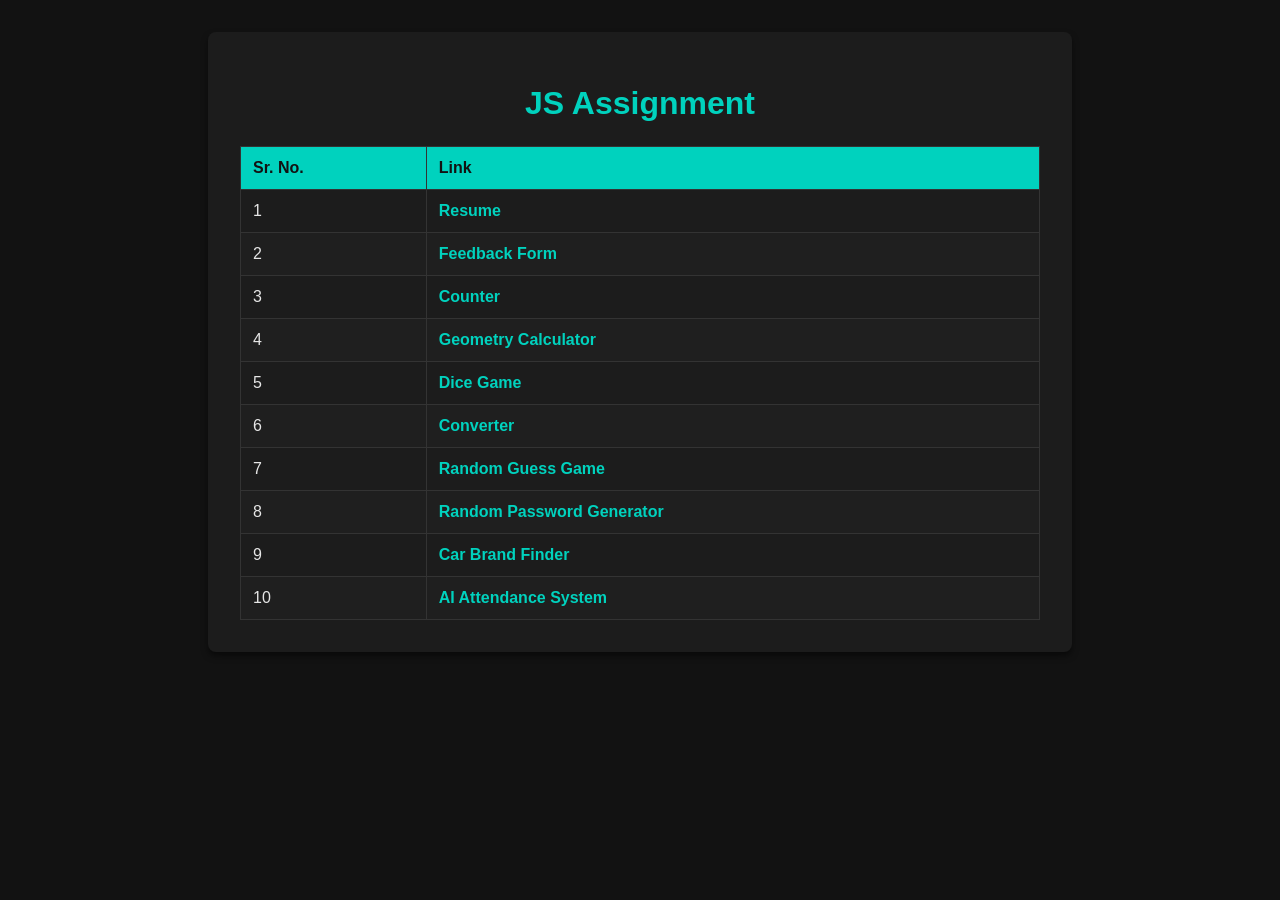
<file: index.html>
<!DOCTYPE html>
<html lang="en">
<head>
  <meta charset="UTF-8">
  <meta name="viewport" content="width=device-width, initial-scale=1.0">
  <title>JS Assignment</title>
  <style>
    body {
        font-family: Arial, sans-serif;
        margin: 0;
        padding: 0;
        background-color: #121212; /* Dark background to represent Mercedes theme */
        color: #e6e6e6; /* Light silver text */
      }
      
      .container {
        max-width: 800px;
        margin: 2rem auto;
        padding: 2rem;
        background: #1c1c1c; /* Dark gray container */
        border-radius: 8px;
        box-shadow: 0 4px 6px rgba(0, 0, 0, 0.5);
      }
      
      h1 {
        text-align: center;
        color: #00d2be; /* Petronas green for header text */
        margin-bottom: 1.5rem;
      }
      
      table {
        width: 100%;
        border-collapse: collapse;
        margin-top: 1rem;
        text-align: center;
        color: #e6e6e6; /* Silver text for table content */
      }
      
      thead {
        background-color: #00d2be; /* Petronas green for header row */
        color: #121212; /* Dark text on header row */
      }
      
      thead th {
        padding: 0.75rem;
        text-align: left;
        font-weight: bold;
      }
      
      tbody tr:nth-child(even) {
        background-color: #1f1f1f; /* Slightly lighter gray for even rows */
      }
      
      tbody tr:nth-child(odd) {
        background-color: #1c1c1c; /* Dark gray for odd rows */
      }
      
      td, th {
        padding: 0.75rem;
        border: 1px solid #333; /* Subtle border for table cells */
        text-align: left;
      }
      
      td a {
        text-decoration: none;
        color: #00d2be; /* Petronas green for links */
        font-weight: bold;
        transition: color 0s;
      }
      
      td a:hover {
        color: #c0c0c0; /* Silver color on hover */
      }
      
  </style>
</head>
<body>
  <div class="container">
    <h1>JS Assignment</h1>
    <table>
      <thead>
        <tr>
          <th>Sr. No.</th>
          <th>Link</th>
        </tr>
      </thead>
      <tbody>
        <tr>
          <td>1</td>
          <td><a href="./resume.html" target="_blank">Resume</a></td>
        </tr>
        <tr>
          <td>2</td>
          <td><a href="./fb.html" target="_blank">Feedback Form</a></td>
        </tr>
        <tr>
          <td>3</td>
          <td><a href="./counter.html" target="_blank">Counter</a></td>
        </tr>
        <tr>
          <td>4</td>
          <td><a href="./calc.html" target="_blank">Geometry Calculator</a></td>
        </tr>
        <tr>
          <td>5</td>
          <td><a href="./dice.html" target="_blank">Dice Game</a></td>
        </tr>
        
        <tr>
          <td>6</td>
          <td><a href="./conv.html" target="_blank">Converter</a></td>
        </tr>
        <tr>
          <td>7</td>
          <td><a href="./randomguesse.html" target="_blank">Random Guess Game</a></td>
        </tr>
        <tr>
          <td>8</td>
          <td><a href="./randompass.html" target="_blank">Random Password Generator</a></td>
        </tr>
        <tr>
          <td>9</td>
          <td><a href="./imgclassification.html" target="_blank">Car Brand Finder</a></td>
        </tr>
        <tr>
          <td>10</td>
          <td><a href="./Task9/index.html" target="_blank">AI Attendance System</a></td>
        </tr>
        
      </tbody>
    </table>
  </div>
</body>
</html>
</file>
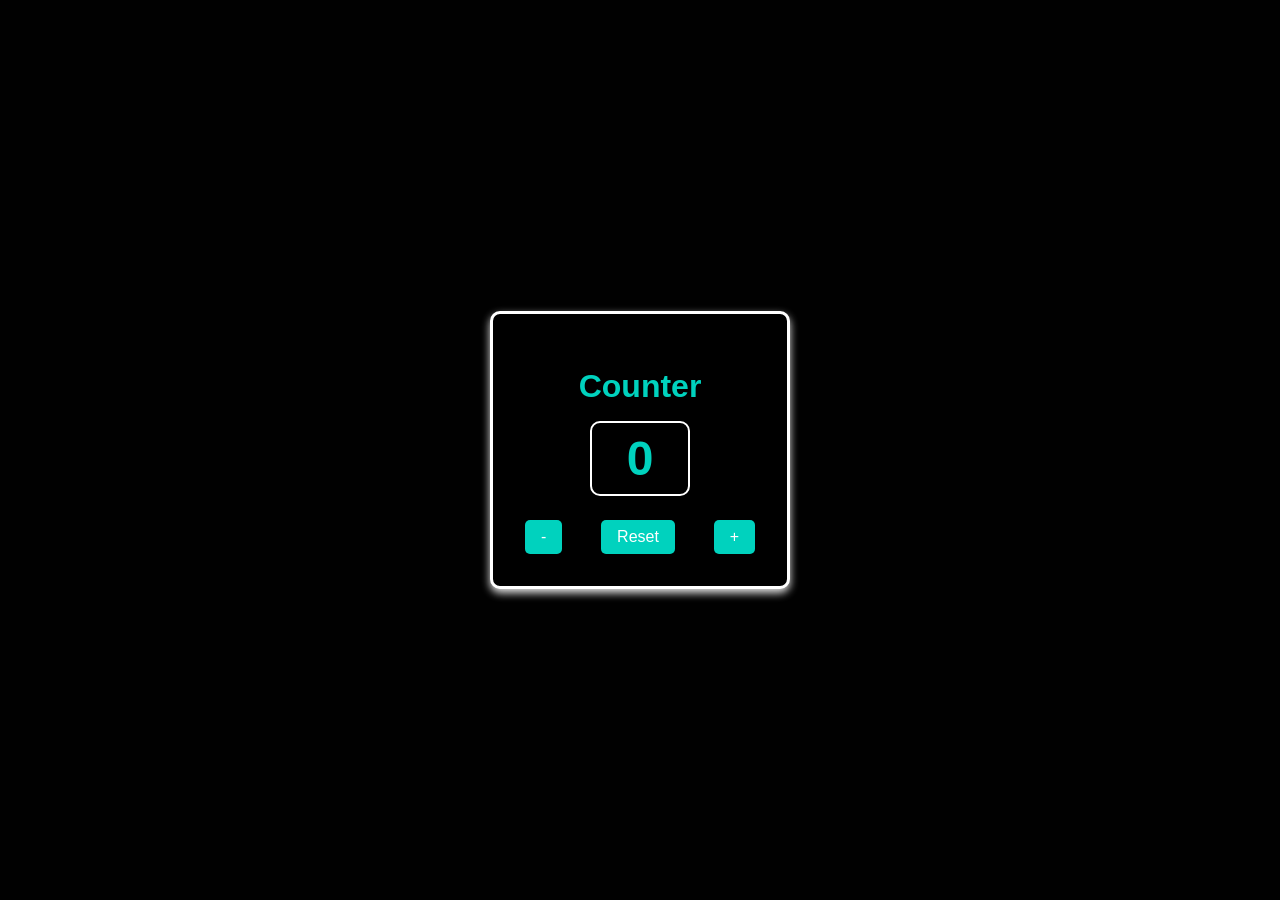
<file: counter.html>
<!DOCTYPE html>
<html lang="en">
<head>
  <meta charset="UTF-8">
  <meta name="viewport" content="width=device-width, initial-scale=1.0">
  <title>Counter</title>
  <style>
    *{
        box-sizing: border-box;
    }
    body {
        font-family: Arial, sans-serif;
        background-color: #010101;
        margin: 0;
        padding: 0;
        display: flex;
        justify-content: center;
        align-items: center;
        height: 100vh;
        color: #333;
      }
      
      .counter-container {
        text-align: center;
        background: black;
        padding: 2rem;
        border: white solid ;
        border-radius: 10px;
        box-shadow: 0 4px 8px rgba(255, 255, 255, 0.9);
        width: 300px;
      }
      
      h1 {
        color: #00d2be;
        font-size: 2rem;
        margin-bottom: 1rem;
      }
      
      #counter-display {
        font-size: 3rem;
        font-weight: bold;
        margin: 1rem 0;
        color: #00d2be;
        border: 2px solid #ffffff;
        border-radius: 10px;
        padding: 0.5rem 0;
        width: 100px;
        margin: 0 auto 1.5rem auto;
      }
      
      .buttons {
        display: flex;
        justify-content: space-between;
        gap: 10px;
      }
      
      button {
        font-size: 1rem;
        padding: 0.5rem 1rem;
        color: #fff;
        background-color: #00d2be;
        border: none;
        border-radius: 5px;
        cursor: pointer;
        transition: background-color 0.2s ease;
      }
      
      button:hover {
        background-color: rgb(126, 126, 126);
      }
      
      button:active {
        background-color: rgb(193, 193, 193);
      }
      
  </style>
</head>
<body>
  <div class="counter-container">
    <h1>Counter</h1>
    <div id="counter-display">0</div>
    <div class="buttons">
      <button id="decrease" onclick="dec()">-</button>
      <button id="reset" onclick="res()">Reset</button>
      <button id="increase" onclick="inc()">+</button>
    </div>
  </div>
  <script src="./counter.js"></script>
</body>
</html>
</file>
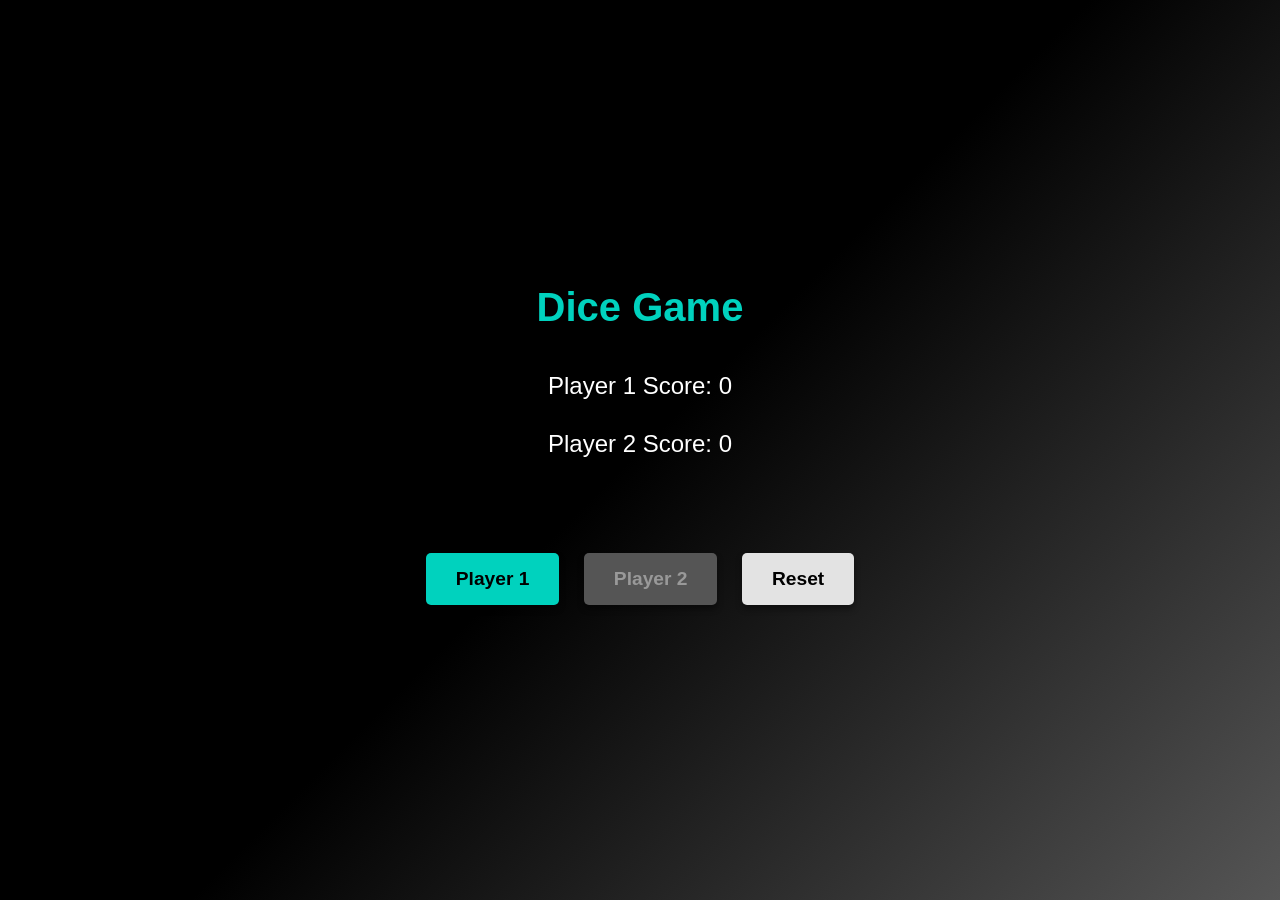
<file: dice.html>
<!DOCTYPE html>
<html lang="en">

<head>
    <meta charset="UTF-8">
    <meta name="viewport" content="width=device-width, initial-scale=1.0">
    <title>=Dice Game</title>
    <style>
        body {
            font-family: 'Arial', sans-serif;
            text-align: center;
            background: linear-gradient(135deg, #000 50%, #555 100%);
            color: #fff;
            margin: 0;
            padding: 0;
        }

        h1 {
            font-size: 2.5rem;
            color: #00d2be;
            text-shadow: 0 2px 5px rgba(0, 0, 0, 0.7);
            margin-top: 20px;
        }

        .container {
            display: flex;
            justify-content: center;
            align-items: center;
            flex-direction: column;
            height: 100vh;
        }

        .player-info {
            font-size: 1.5rem;
            margin: 15px;
        }

        .dice {
            font-size: 6rem;
            margin: 20px;
            color: #e3e3e3;
        }

        .buttons {
            margin-top: 30px;
        }

        button {
            padding: 15px 30px;
            font-size: 1.2rem;
            margin: 10px;
            cursor: pointer;
            border: none;
            border-radius: 5px;
            background-color: #00d2be;
            color: #000;
            font-weight: bold;
            box-shadow: 0 4px 6px rgba(0, 0, 0, 0.4);
            transition: transform 0.2s ease-in-out;
        }

        button:hover {
            transform: scale(1.1);
        }

        button:disabled {
            background-color: #555;
            color: #999;
            cursor: not-allowed;
        }

        .reset {
            background-color: #e3e3e3;
            color: #000;
        }

        .winner {
            font-size: 2rem;
            color: #00ff85;
            margin-top: 20px;
            text-shadow: 0 2px 5px rgba(0, 0, 0, 0.7);
        }

        footer {
            position: absolute;
            bottom: 10px;
            width: 100%;
            text-align: center;
            font-size: 1rem;
            color: #ccc;
        }
    </style>
</head>

<body>
    <div class="container">
        <h1>Dice Game</h1>
        <div id="player1" class="player-info">Player 1 Score: <span id="score1">0</span></div>
        <div id="player2" class="player-info">Player 2 Score: <span id="score2">0</span></div>
        <div class="dice" id="dice"></div>
        <div class="buttons">
            <button id="roll1">Player 1 </button>
            <button id="roll2" disabled>Player 2</button>
            <button id="reset" class="reset">Reset</button>
        </div>
        <div class="winner" id="winner"></div>
    </div>
    <script src="./dice.js"></script>
</body>

</html>
</file>
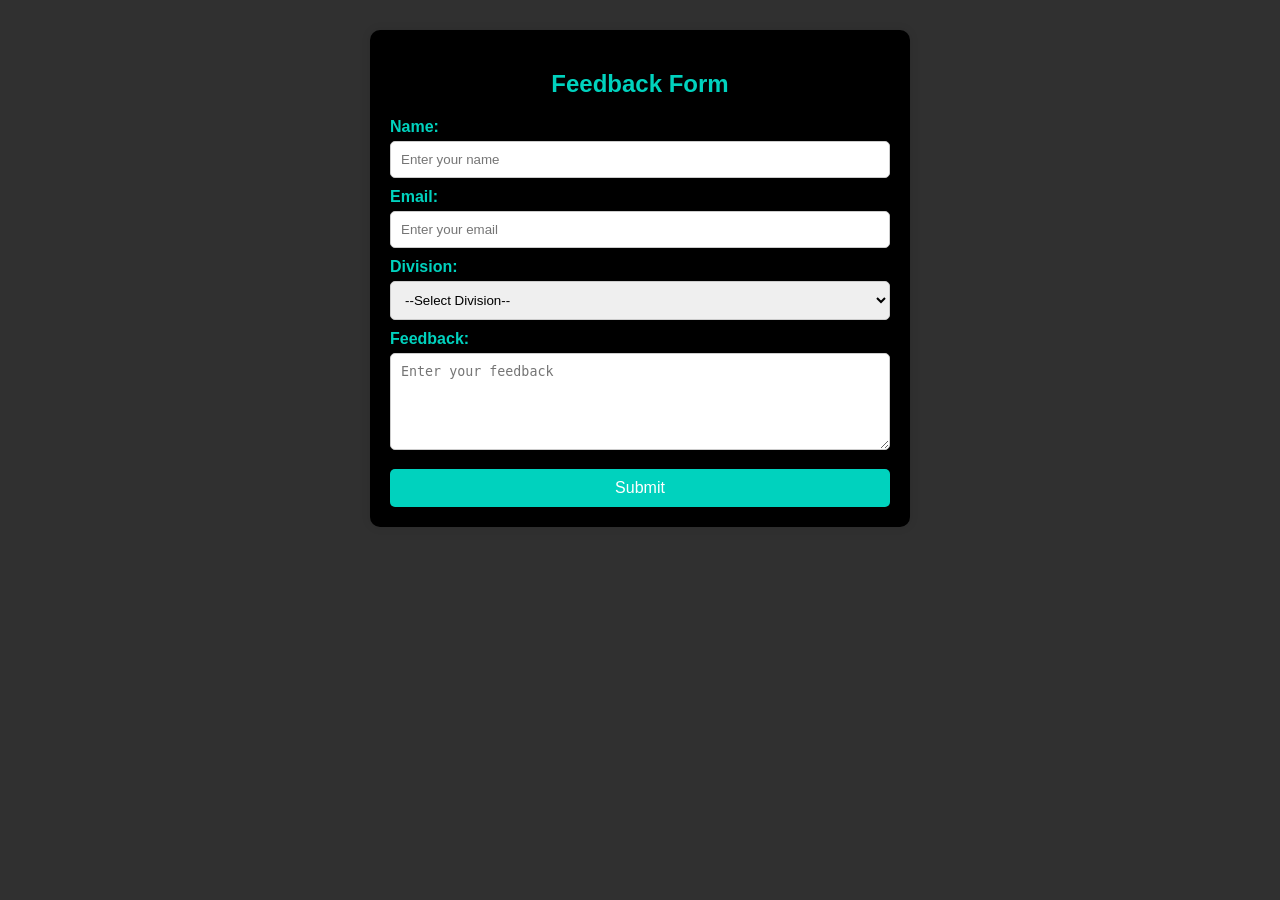
<file: fb.html>
<!DOCTYPE html>
<html lang="en">
<head>
  <meta charset="UTF-8">
  <meta name="viewport" content="width=device-width, initial-scale=1.0">
  <title>Feedback Form</title>
  <style>
    body {
      font-family: Arial, sans-serif;
      margin: 0;
      padding: 0;
      background-color: #303030;
      color: #00d2be;
    }
    .form-container {
      max-width: 500px;
      margin: 30px auto;
      background: #000000;
      padding: 20px;
      box-shadow: 0 0 10px rgba(0, 0, 0, 0.1);
      border-radius: 10px;
    }
    h2 {
      text-align: center;
      color: #00d2be;
    }
    label {
      display: block;
      margin-top: 10px;
      font-weight: bold;
    }
    input, select, textarea, button {
      width: 100%;
      padding: 10px;
      margin-top: 5px;
      box-sizing: border-box;
      border: 1px solid #ccc;
      border-radius: 5px;
    }
    button {
      margin-top: 15px;
      background-color: #00d2be;
      color: #fff;
      border: none;
      cursor: pointer;
      font-size: 16px;
    }
    button:hover {
      background-color: #23c5b4;
    }
  </style>
</head>
<body>
  <div class="form-container">
    <h2>Feedback Form</h2>
    <form id="feedbackForm">
      <label for="name">Name:</label>
      <input type="text" id="name" placeholder="Enter your name">

      <label for="email">Email:</label>
      <input type="email" id="email" placeholder="Enter your email">

      <label for="division">Division:</label>
      <select id="division">
        <option value="">--Select Division--</option>
        <option value="6ITA">6ITA</option>
        <option value="6ITB">6ITB</option>
        <option value="6ITC">6ITC</option>
        <option value="6ITD">6ITD</option>
      </select>

      <label for="feedback">Feedback:</label>
      <textarea id="feedback" rows="5" placeholder="Enter your feedback"></textarea>

      <button type="button" onclick="submitFeedback()">Submit</button>
    </form>
  </div>

  <script src="./fd.js">
  </script>
</body>
</html>
</file>
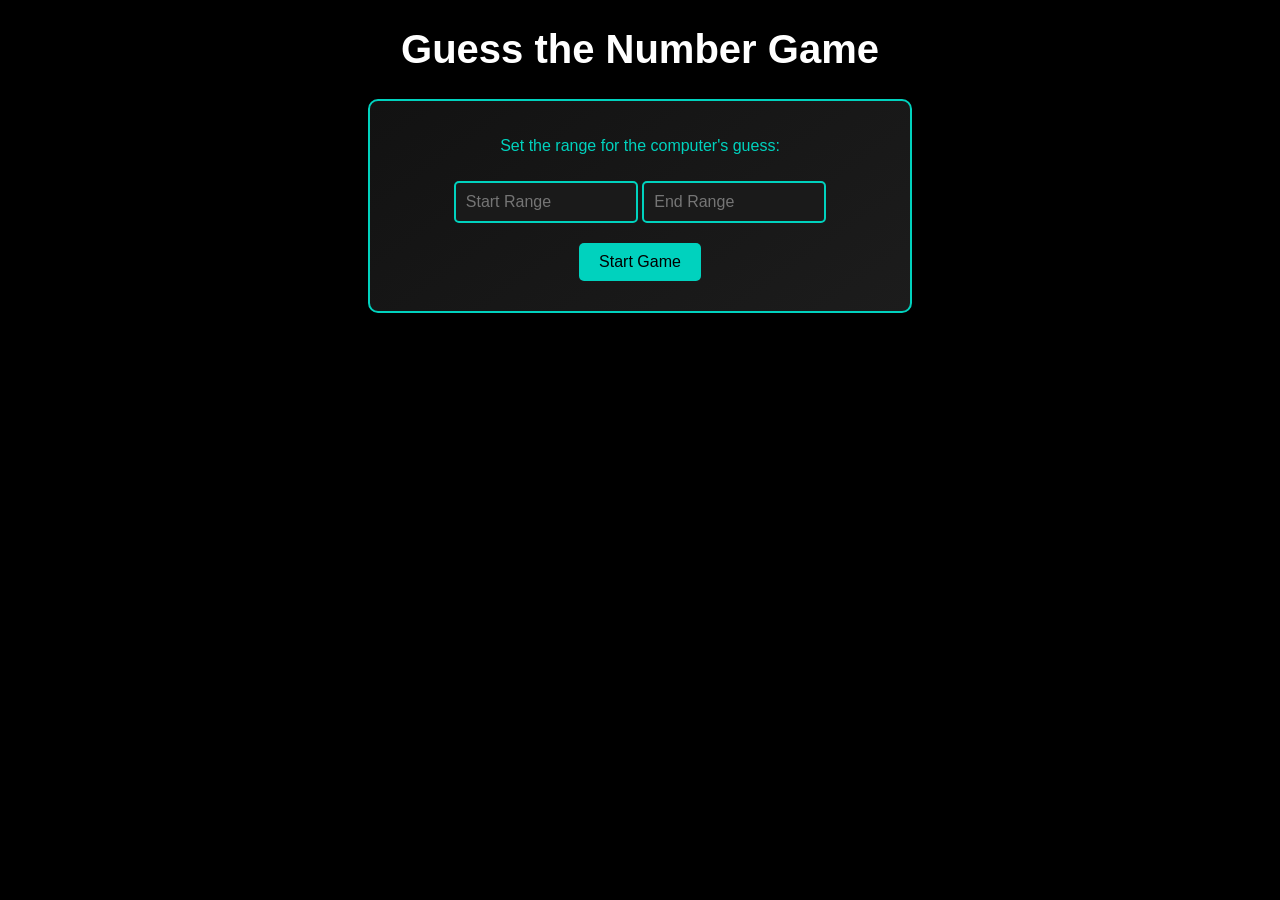
<file: randomguesse.html>
<!DOCTYPE html>
<html lang="en">

<head>
    <meta charset="UTF-8">
    <meta name="viewport" content="width=device-width, initial-scale=1.0">
    <title>Guess the Number Game</title>
    <style>
        body {
            font-family: 'Arial', sans-serif;
            text-align: center;
            background-color: #000;
            color: #00d2be;
            overflow: hidden;
        }

        h1 {
            font-size: 2.5rem;
            color: #ffffff;
        }

        .game-container {
            margin: auto;
            max-width: 500px;
            padding: 20px;
            background: linear-gradient(145deg, #121212, #1c1c1c);
            border: 2px solid #00d2be;
            border-radius: 10px;
            box-shadow: 0 4px 10px rgba(0, 0, 0, 0.6);
        }

        input[type="number"] {
            padding: 10px;
            width: 10rem;
            margin: 10px 0;
            border: 2px solid #00d2be;
            border-radius: 5px;
            background-color: #1a1a1a;
            color: #ffffff;
            font-size: 1rem;
            outline: none;
        }

        button {
            padding: 10px 20px;
            margin: 10px;
            border: none;
            border-radius: 5px;
            background-color: #00d2be;
            color: #000;
            font-size: 1rem;
            cursor: pointer;
            transition: 0.3s;
        }

        button:hover {
            background-color: #ffffff;
            color: #000;
        }

        button:active {
            background-color: #00d2bd4b;
            color: #000;
        }

        .feedback {
            font-size: 1.2rem;
            margin-top: 15px;
            color: #ffffff;
        }

        .confetti {
            position: fixed;
            width: 10px;
            height: 10px;
            background-color: #00d2be;
            top: -10px;
            animation: fall 3s linear infinite;
        }

        @keyframes fall {
            to {
                transform: translateY(100vh) rotate(360deg);
            }
        }

        .win-message {
            display: none;
            font-size: 3rem;
            color: #ffffff;
            text-shadow: 3px 3px #00d2be;
            margin-top: 20px;
        }

        .blur-box {
            font-size: 2rem;
            color: transparent;
            text-shadow: 0 0 10px rgba(255, 255, 255, 0.5);
            background-color: #1a1a1a;
            border: 2px solid #00d2be;
            border-radius: 10px;
            padding: 10px 20px;
            margin: 20px auto;
            display: inline-block;
            filter: blur(10px);
            transition: filter 0.1s, color 0.3s;
        }

        .blur-box.revealed {
            color: #ffffff;
            text-shadow: none;
            filter: none;
        }
    </style>
</head>

<body>
    <h1>Guess the Number Game</h1>
    <div class="game-container">
        <p>Set the range for the computer's guess:</p>
        <input type="number" id="start-range" placeholder="Start Range" />
        <input type="number" id="end-range" placeholder="End Range" />
        <button onclick="startGame()">Start Game</button>
        <p id="comp-guess-section" style="display: none;">
            Computer guessed:
            <span class="blur-box" id="comp-guess">???</span>
        </p>
        <div id="player-guess-section" style="display: none;">
            <p>Guess the computer's number:</p>
            <input type="number" id="player-guess" placeholder="Your Guess" />
            <button onclick="checkGuess()">Submit Guess</button>
        </div>
        <p class="feedback" id="feedback" style="display: none;"></p>
    </div>
    <div class="win-message" id="win-message">🎉 You Win! 🎉</div>
    <script src="./rg.js"></script>
</body>

</html>
</file>
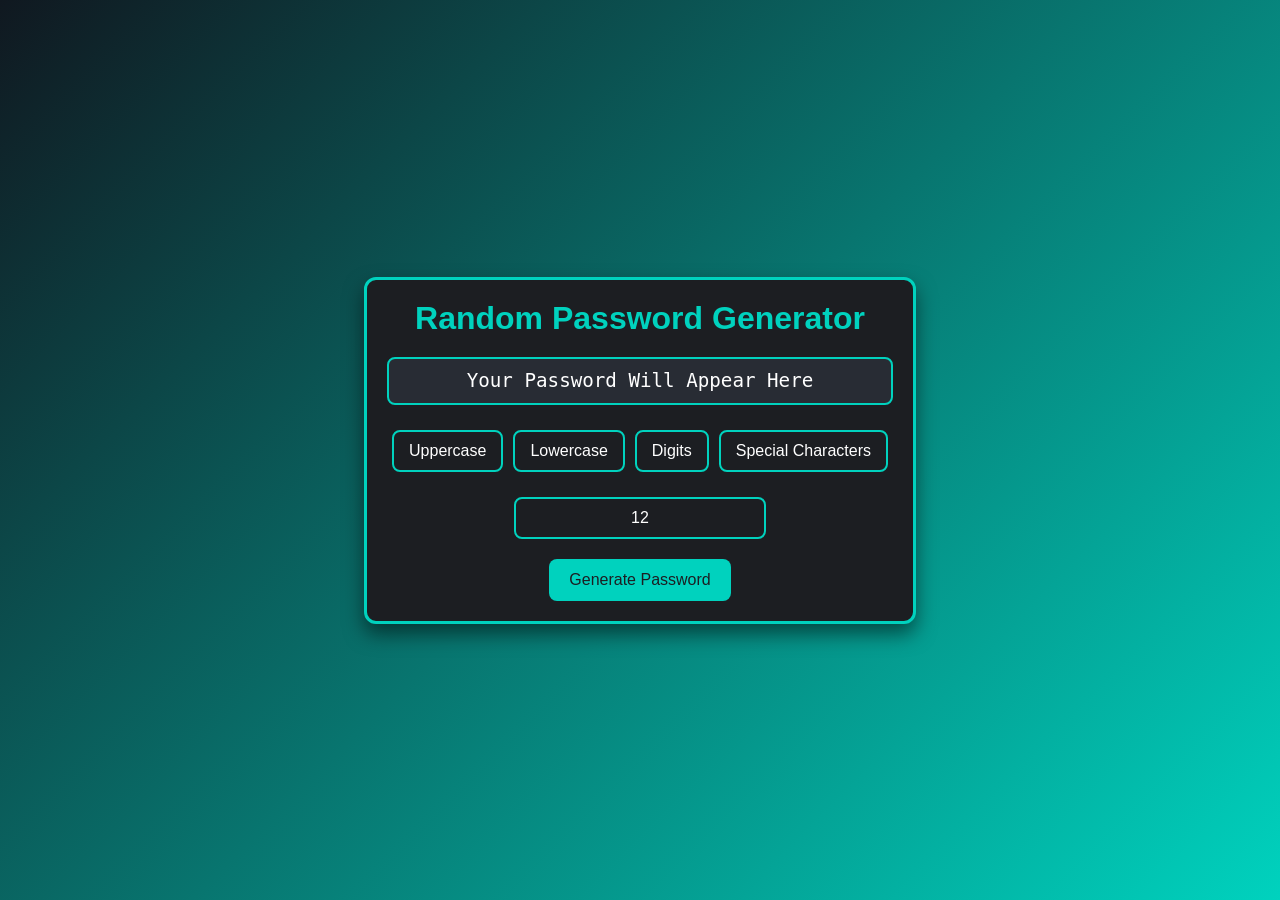
<file: randompass.html>
<!DOCTYPE html>
<html lang="en">

<head>
    <meta charset="UTF-8">
    <meta name="viewport" content="width=device-width, initial-scale=1.0">
    <title>Random Password Generator</title>
    <style>
        * {
            margin: 0;
            padding: 0;
            box-sizing: border-box;
        }

        body {
            display: flex;
            justify-content: center;
            align-items: center;
            min-height: 100vh;
            background: linear-gradient(135deg, #101820, #00d2be);
            font-family: 'Arial', sans-serif;
            color: #ffffff;
        }

        .maincon {
            background: #1c1e22;
            border: 3px solid #00d2be;
            border-radius: 12px;
            padding: 20px;
            text-align: center;
            box-shadow: 0 10px 20px rgba(0, 0, 0, 0.5);
            max-width: 90%;
        }

        .header h1 {
            color: #00d2be;
            font-size: 2rem;
            margin-bottom: 20px;
        }

        .output {
            background: #282c34;
            border: 2px solid #00d2be;
            border-radius: 8px;
            color: #ffffff;
            padding: 10px;
            font-size: 1.2rem;
            scroll-margin-bottom: 30px;
            font-family: 'Courier New', Courier, monospace;
        }

        .checkb {
            margin: 20px 0;
            display: flex;
            flex-wrap: wrap;
            justify-content: center;
        }

        .checkb input[type="checkbox"] {
            display: none;
        }

        .checkb label {
            background: #1c1e22;
            color: #ffffff;
            border: 2px solid #00d2be;
            padding: 10px 15px;
            margin: 5px;
            border-radius: 8px;
            cursor: pointer;
            transition: all 0.3s ease;
        }

        .checkb input[type="checkbox"]:checked + label {
            background: #00d2be;
            color: #1c1e22;
        }

        .len input {
            width: 50%;
            padding: 10px;
            border: 2px solid #00d2be;
            border-radius: 8px;
            background: #1c1e22;
            color: #ffffff;
            text-align: center;
            font-size: 1rem;
            margin-bottom: 20px;
        }

        .len input[type="number"]::-webkit-inner-spin-button,
        .len input[type="number"]::-webkit-outer-spin-button {
            -webkit-appearance: none;
        }

        button {
            background: #00d2be;
            color: #1c1e22;
            padding: 12px 20px;
            font-size: 1rem;
            border: none;
            border-radius: 8px;
            cursor: pointer;
            transition: all 0.3s ease;
        }

        button:hover {
            background: #1c1e22;
            color: #00d2be;
            border: 2px solid #00d2be;
        }
    </style>
</head>

<body>
    <div class="maincon">
        <header class="header">
            <h1>Random Password Generator</h1>
        </header>
        <div class="output">
            <code id="output">Your Password Will Appear Here</code>
        </div>

        <div class="checkb">
            <input type="checkbox" id="uc">
            <label for="uc">Uppercase</label>
            <input type="checkbox" id="lc">
            <label for="lc">Lowercase</label>
            <input type="checkbox" id="dg">
            <label for="dg">Digits</label>
            <input type="checkbox" id="sc">
            <label for="sc">Special Characters</label>
        </div>

        <div class="len">
            <input type="number" id="len" placeholder="Length (12-20)" min="12" max="20" value="12">
        </div>
        <button id="gen">Generate Password</button>
    </div>

    <script>
        const output = document.getElementById("output");
        const uc = document.getElementById("uc");
        const lc = document.getElementById("lc");
        const dg = document.getElementById("dg");
        const sc = document.getElementById("sc");
        const len = document.getElementById("len");
        const genBtn = document.getElementById("gen");

        genBtn.addEventListener("click", () => {
            const length = parseInt(len.value);
            if (length < 12 || length > 20) {
                output.textContent = "Length must be between 12 and 20.";
                return;
            }

            let charSet = "";
            if (uc.checked) charSet += "ABCDEFGHIJKLMNOPQRSTUVWXYZ";
            if (lc.checked) charSet += "abcdefghijklmnopqrstuvwxyz";
            if (dg.checked) charSet += "0123456789";
            if (sc.checked) charSet += "!@#$%^&*()_+[]{}|;:',.<>?";

            if (charSet === "") {
                output.textContent = "Please select at least one option.";
                return;
            }

            let password = "";
            for (let i = 0; i < length; i++) {
                const randIndex = Math.floor(Math.random() * charSet.length);
                password += charSet[randIndex];
            }

            output.textContent = password;
        });
    </script>
</body>

</html>
</file>
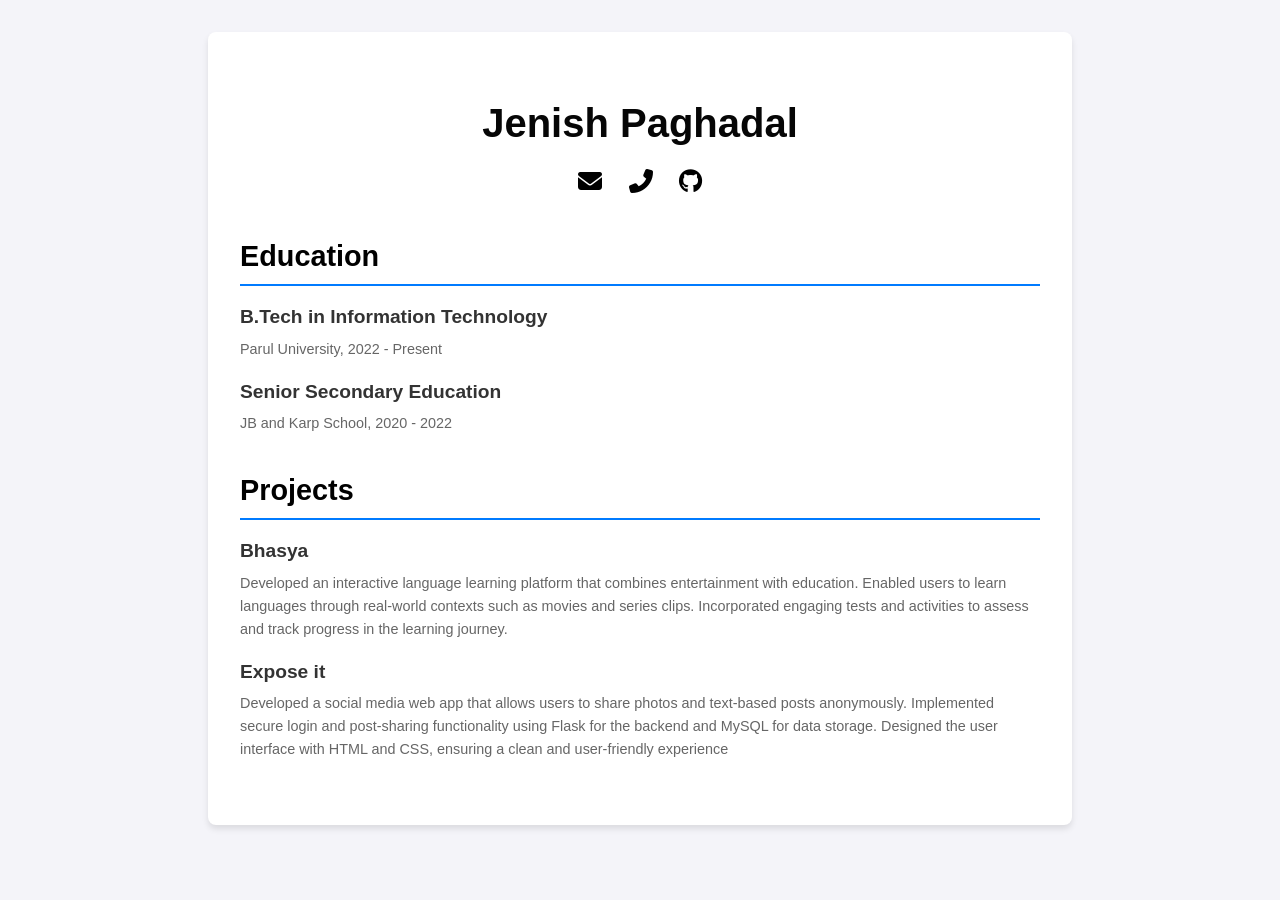
<file: resume.html>
<!DOCTYPE html>
<html lang="en">
<head>
  <meta charset="UTF-8">
  <meta name="viewport" content="width=device-width, initial-scale=1.0">
  <title>Resume</title>
  <link rel="stylesheet" href="https://cdnjs.cloudflare.com/ajax/libs/font-awesome/6.5.0/css/all.min.css">
  <link rel="stylesheet" href="./resume.css">
</head>
<body>
  <div class="resume">
    <header>
      <h1 id="name">Your Name</h1>
      <div class="contact">
        <a href="mailto:jenishpaghadalin018@gmail.com" title="Email">
          <i class="fas fa-envelope"></i>
        </a>
        <a href="tel:+919409209493" title="Phone">
          <i class="fas fa-phone-alt"></i>
        </a>
        <a href="https://github.com/ItsJESH" target="_blank" title="GitHub">
          <i class="fab fa-github"></i>
        </a>
      </div>
    </header>

    <section class="education">
      <h2>Education</h2>
      <ul>
        <li>
          <h3 id="Unen">Post Graduation</h3>
          <p id="Unname">University Name</p>
        </li>
        <li>
          <h3 id="scen">School</h3>
          <p id="scname">School Name</p>
        </li>
      </ul>
    </section>

    <section class="projects">
      <h2>Projects</h2>
      <ul>
        <li>
          <h3 id="p1">Project name</h3>
          <p id="p1d">Project Description.</p>
        </li>
        <li>
          <h3 id="p2">Project Name</h3>
          <p id="p2d">Project Description.</p>
        </li>
      </ul>
    </section>
  </div>
  <script src="./resume.js"></script>
</body>
</html>
</file>
<file: resume.css>
body {
  font-family: Arial, sans-serif;
  line-height: 1.6;
  margin: 0;
  padding: 0;
  background-color: #f4f4f9;
  color: #000000;
}

.resume {
  max-width: 800px;
  margin: 2rem auto;
  padding: 2rem;
  background: #fff;
  border-radius: 8px;
  box-shadow: 0 4px 6px rgba(0, 0, 0, 0.1);
}

header {
  text-align: center;
  margin-bottom: 2rem;
}

header h1 {
  font-size: 2.5rem;
  color: #060606;
  margin-bottom: 0.5rem;
}

.contact a {
  margin: 0 10px;
  color: #000000;
  font-size: 1.5rem;
  text-decoration: none;
  transition: color 0.3s;
}

.contact a:hover {
  color: #727272;
}

section {
  margin-bottom: 2rem;
}

h2 {
  font-size: 1.8rem;
  color: #000000;
  border-bottom: 2px solid #007BFF;
  padding-bottom: 0.3rem;
  margin-bottom: 1rem;
}

ul {
  list-style: none;
  padding: 0;
}

ul li {
  margin-bottom: 1rem;
}

ul li h3 {
  margin: 0;
  font-size: 1.2rem;
  color: #333;
}

ul li p {
  margin: 0.3rem 0 0;
  font-size: 0.9rem;
  color: #666;
}
</file>
